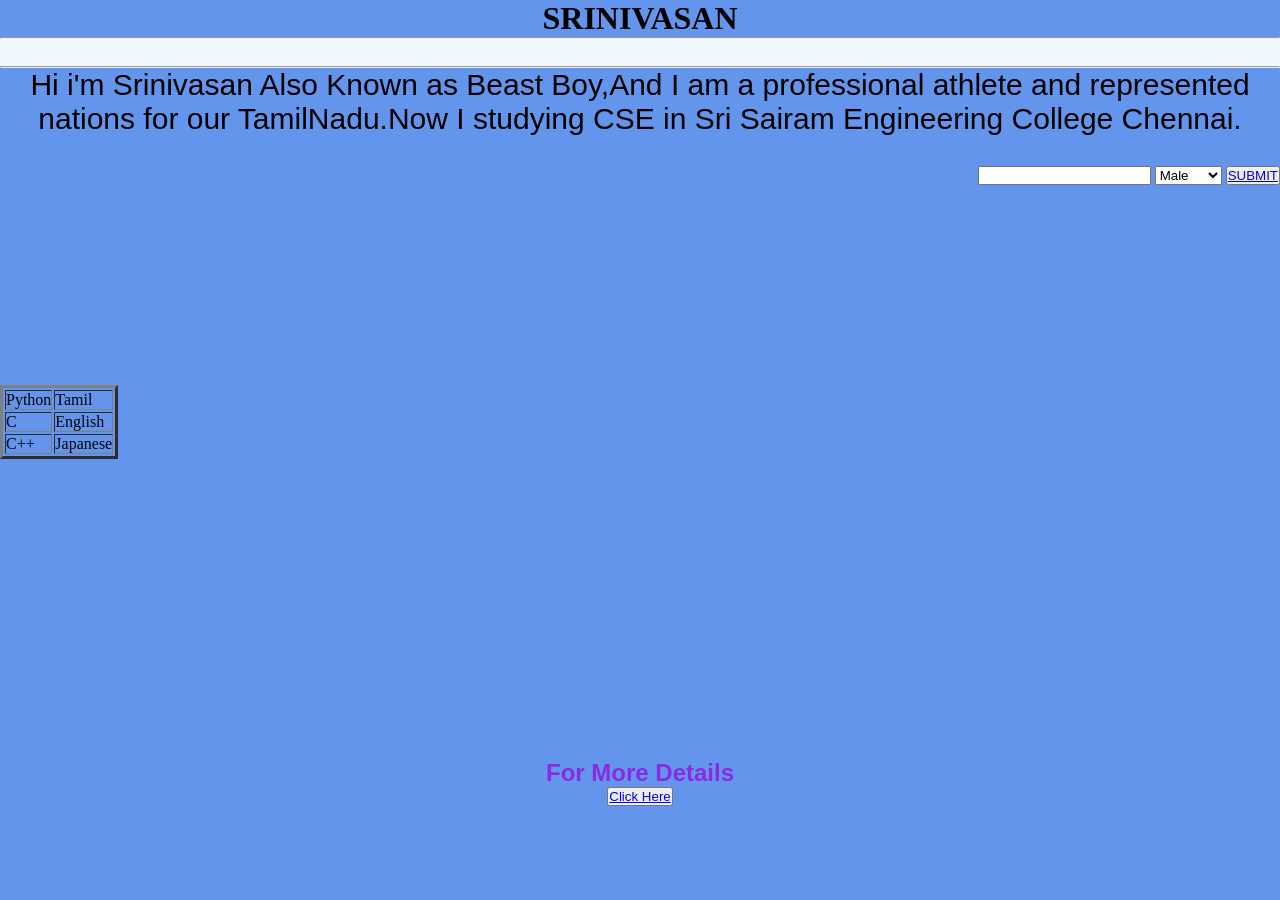
<file: beastboy/index.html>
<html>
    <head>
        <title>homework.in</title>
        <link rel="stylesheet" href="style3.css">
    </head>
    <body class="bi">
        <div style="text-align: center;">
            <h1>SRINIVASAN</h1>
        </div>
        <hr>
        <marquee class="mar">!!OPEN TO HIRE!!</marquee>
        <hr>
        <p class="para">
            Hi i'm Srinivasan Also Known as Beast Boy,And I am a professional athlete and represented nations for our TamilNadu.Now I studying CSE in Sri Sairam Engineering College Chennai.
        </p>
        <div class="gokul">
            <input>
            <select>
                <option>Male</option>
                <option>Female</option>
            </select>
            <button><a href="eb.html">SUBMIT</a></button>
            </div>
    <table class="tab" border="3px">
        <tr>
            <td>Python</td>
            <td>Tamil</td>
        </tr>
        <tr>
            <td>C</td>
            <td>English</td>
        </tr>
        <tr>
            <td>C++</td>
            <td>Japanese</td>
        </tr>
    </table>
    <h3 class="head">For More Details</h3>
    <div class="link">
    <button><a href="https://www.linkedin.com/in/srinivasan-p-3bb0a32b7?utm_source=share&utm_campaign=share_via&utm_content=profile&utm_medium=android_app ">Click Here</a></button>
</div>
    </body>
</html>
</file>
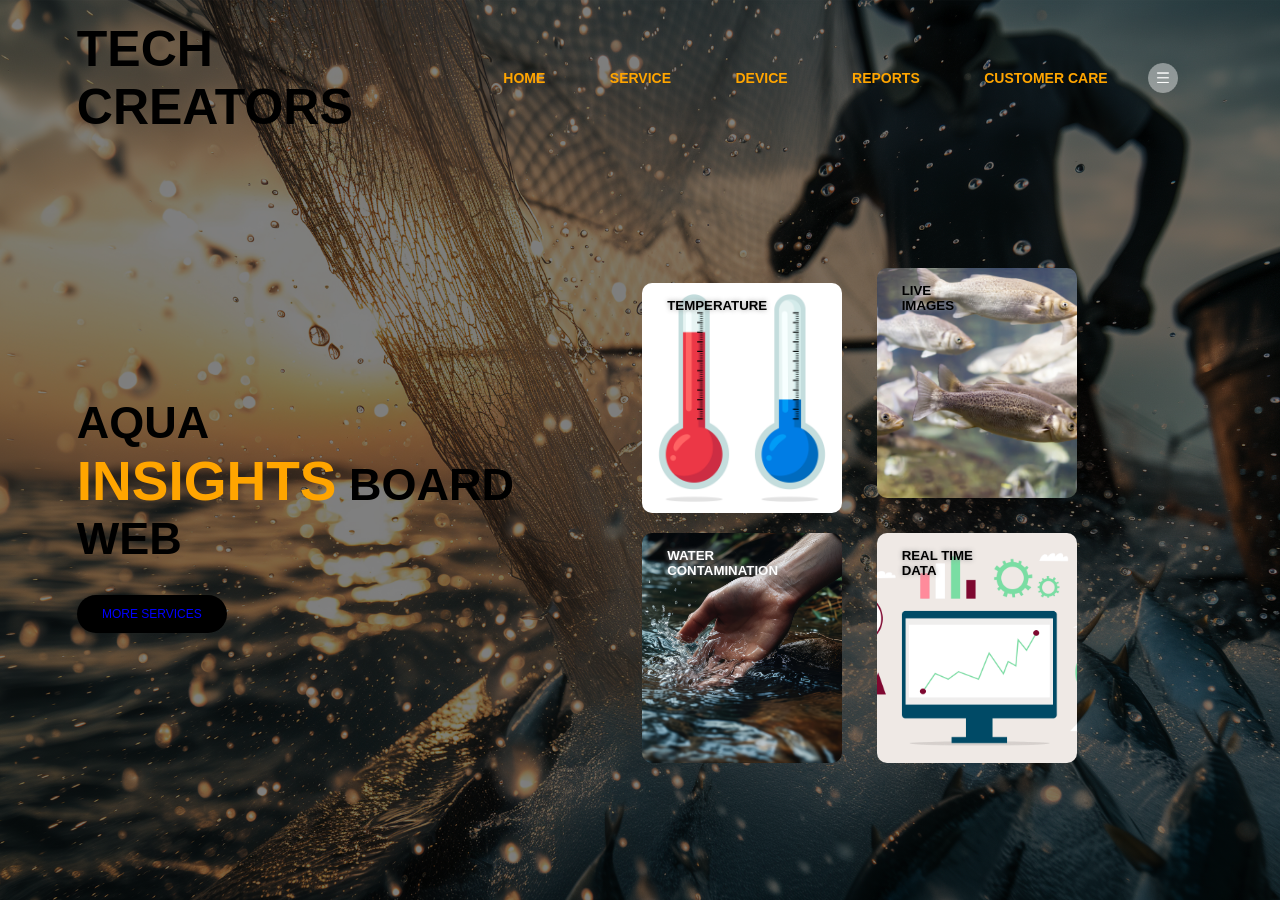
<file: beastboy/eb2.html>
<html>
    <head>
        <meta name="viewport" content="width=device-wibth, initial-scale=1.0">
        <title>ELECTRONIC HUB.in</title>
        <link rel="stylesheet" href="style1.css">
    </head>
    <body>
        <div class="container">
            <div class="navbar">
                <h2 class="logo">TECH<br>CREATORS</h2>
                <nav>
                    <ul>
                        <li><a href="#">HOME</a></li>
                        <li><a href="#">SERVICE</a></li>
                        <li><a href="#">DEVICE</a></li>
                        <li><a href="#">REPORTS</a></li>
                        <li><a href="#">CUSTOMER CARE</a></li>
                    </ul>
                </nav>
                <img src="menu.png" class="menu-icon">
            </div>
            <div class="row">
                <div class="col">
                    <h1>AQUA<br><span class="but">INSIGHTS</span> BOARD WEB</h1>
                    <button class="cn">MORE SERVICES</button></p>
                </div>
                <div class="col">
                    <div class="card card1">
                        <h5>TEMPERATURE</h5>
                    </div>
                    <div class="card card2">
                        <h5>LIVE<br>IMAGES</h5>
                    </div>
                    <div class="card card3">
                        <h5 class="tuntun">WATER<br>CONTAMINATION</h5>
                    </div>
                    <div class="card card4">
                        <h5>REAL TIME<br>DATA</h5>
                    </div>

                </div>
            </div>
        </div>
    </body>
</html>
</file>
<file: beastboy/style3.css>
*{
    padding: 0;
    margin: 0;
}
.para{
    text-align: center;
    font-family: 'Gill Sans', 'Gill Sans MT', Calibri, 'Trebuchet MS', sans-serif;
    font-size: 30px;
    position:relative;
}
.bi{
    background-color: cornflowerblue;
}
.link{
    text-align:center;
    
}
.head{
    text-align: center;
    padding-top: 300px;
    color:blueviolet;
    font-size: x-large;
    font-family: 'Gill Sans', 'Gill Sans MT', Calibri, 'Trebuchet MS', sans-serif;
}
.mar{
    text-align: center;
    font-size: x-large;
    color: red;
    background-color: aliceblue;
}
.tab{
    margin-top: 200px;
    margin-right: auto;
}
.srch{
    width: 100%;
    padding-left: 208;
    float:right 0;
    padding-top: 30px;
    padding-left: 1300px;
}
.gokul{
    text-align:right;
    padding-top: 30px;
}
</file>
<file: beastboy/style1.css>
*{
    margin: 0;
    padding: 0;
    font-family: Arial, Helvetica, sans-serif;
}
.container{
    width: 100%;
    height: 100vh;
    background-image: linear-gradient(rgba(0,0,0,0.5),rgba(0,0,0,0.5)),url(photorealistic-wild-tuna-day-celebration.jpg);
    background-position: center;
    background-size: cover;
    padding-left: 6%;
    padding-right: 8%;
    padding-top: 2%;
    box-sizing: border-box;
}
.navbar{
    height: 12%;
    display: flex;
    align-items: center;
}
.logo{
    font-size: 50px;
    cursor: pointer;
}
.menu-icon{
    width: 30px;
    cursor: pointer;
    margin-left: 40px;
}
nav{
    flex: 1;
    text-align: right;
}
nav ul li{
    list-style: none;
    display: inline-block;
    margin-left: 60px;
}
nav ul li a{
    text-decoration: none;
    font-family: arial;
    font-weight: bold;
    color: orange;
    font-size: 14px;
    transition: 0.3s ease ease-in-out;
}
nav ul li a:hover{
    color: white;
}
.row{
    display: flex;
    height: 88%;
    align-items: center;
}
.col{
    flex-basis: 50%;
}
h1{
    color: black;
    font-size: 45px;
}
p{
    color: white;
    font-size: 35px;
}
.cn{
    width: 150px;
    color: blue;
    font-size: 12px;
    padding: 12px 0;
    background: black;
    border: 0;
    border-radius: 20px;
    outline: none;
    margin-top: 30px;
    transition: 0.3s ease-in-out;
}
.but{
    color: orange;
    font-size: 55px;
}
.cn:hover{
    background: white;
    color: black;
}
.card{
    width: 200px;
    height: 230px;
    display: inline-block;
    border-radius: 10px;
    background-image: linear-gradient(to top,rgba(0,0,0,0.5)50%,rgba(0,0,0,0.5)50%);
    padding: 15px 25px;
    box-sizing: border-box;
    cursor: pointer;
    margin: 10px 15px;
    background-position: center;
    background-size: cover;
    transition: 0.5s;
}
.card1{
    background-image: url(thermometers_hot_and_cold.jpg);
}
.card2{
    background-image: url(grey-mullet-water.jpg);
}
.card3{
    background-image: url(view-realistic-hand-touching-clear-flowing-water.jpg);
}
.card4{
    background-image: url(EB2.png);
}
.card:hover{
    transform: translateY(-10px);
}
h5{
    color: black;
    text-shadow: 0 0 5px #999;
}
.tuntun{
    color: white;
    text-shadow: 0 0 5px #999;
}
</file>
